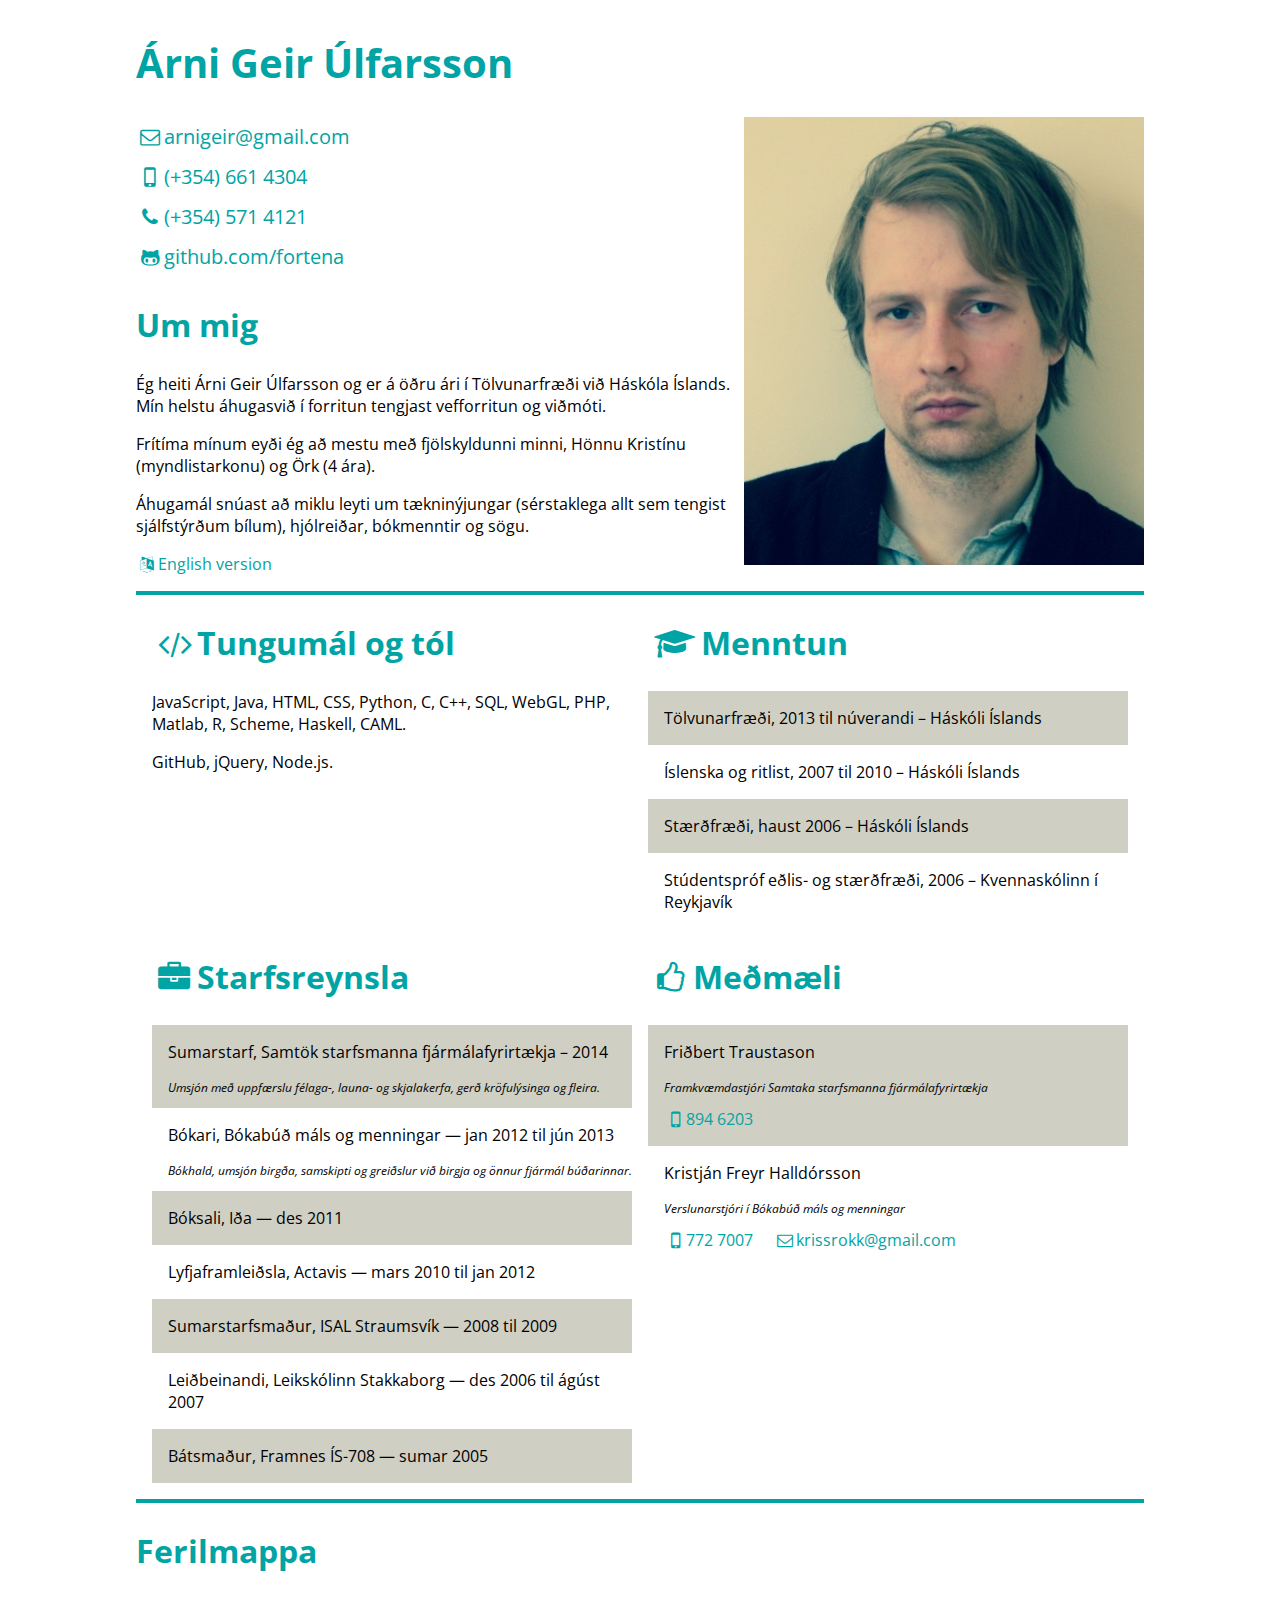
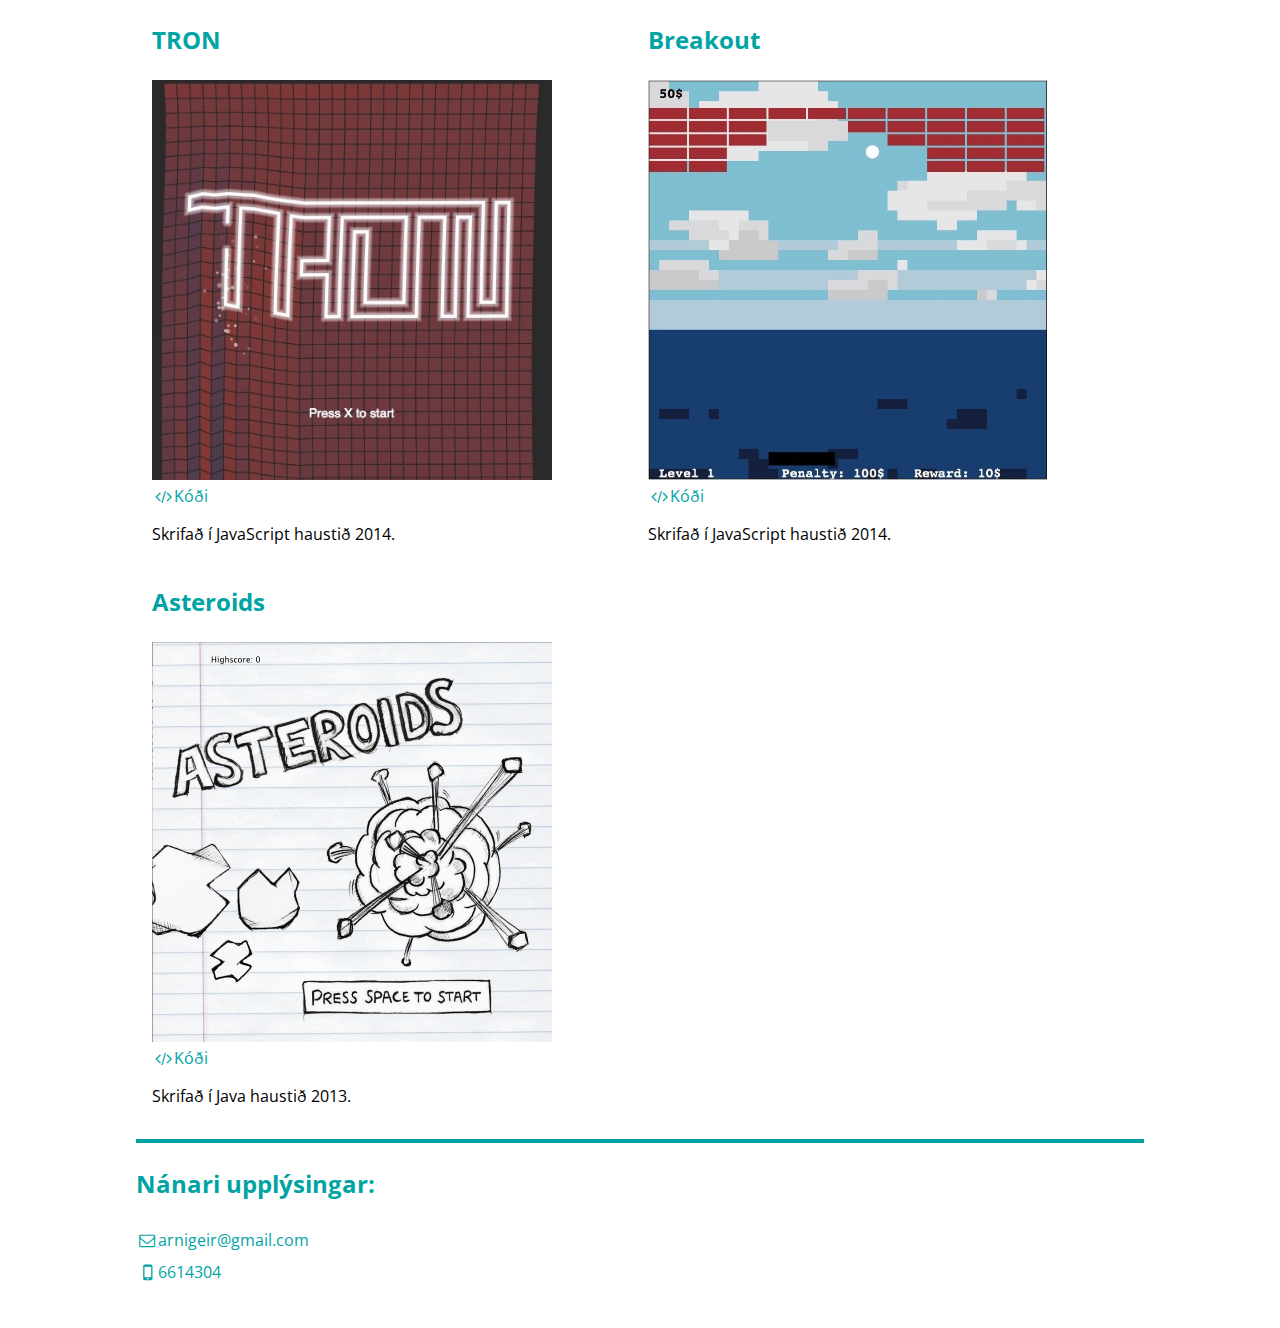
<file: index.html>
<!doctype html>
<html lang ='is'>
	<head>
		<meta charset ="utf-8">
		<meta name = 'viewport' content='width=device-width, initial-scale=1.0'>
		<link rel="stylesheet" type="text/css" href="style.css">
		<link href='http://fonts.googleapis.com/css?family=Open+Sans+Condensed:300' rel='stylesheet' type='text/css'>
		<link href='http://fonts.googleapis.com/css?family=Open+Sans' rel='stylesheet' type='text/css'>
		<link rel="stylesheet" href="css/fontello.css">
    	<link rel="stylesheet" href="css/animation.css">
		<title>Árni Geir Úlfarsson</title>
	</head>
	<body>
		<header>
			<h1>Árni Geir Úlfarsson</h1>
		</header>
		<main>
			<article class='kynning'>
				<section class='mynd'>
					<figure>
						<img class='passamynd' src='images/Arni.jpg' alt='passamynd'>
					</figure>
				</section>

				<section class='upplysingar'>
					<ul class='upplysingar_listi'>
						<li><a href='mailto:arnigeir@gmail.com'><i class='icon-mail'></i>arnigeir@gmail.com</a></li>
						<li><a href='tel:6614304'><i class='icon-mobile'></i>(+354) 661 4304</a></li>
						<li><a href='tel:5714121'><i class='icon-phone'></i>(+354) 571 4121</a></li>
						<li><a href='https://github.com/fortena'><i class='icon-github'></i>github.com/fortena</a></li>
					</ul>
				</section>

				<section class='um_mig'>
					<h2>Um mig</h2>

					<p>Ég heiti Árni Geir Úlfarsson og er á öðru ári í Tölvunarfræði við Háskóla Íslands. Mín helstu áhugasvið í forritun tengjast vefforritun og viðmóti.</p>
					<p>Frítíma mínum eyði ég að mestu með fjölskyldunni minni, Hönnu Kristínu (myndlistarkonu) og Örk (4 ára).</p>
					<p>Áhugamál snúast að miklu leyti um tækninýjungar (sérstaklega allt sem tengist sjálfstýrðum bílum), hjólreiðar, bókmenntir og sögu.</p>
					<a href='http://arnigeir.com/en'><i class='icon-language'></i>English version</a>
				</section>
			</article>

			<article class='ferilskra'>
				<section class='ferill_undirlidur'>
					<h2><i class='icon-code'></i>Tungumál og tól</h2>
					<p>JavaScript, Java, HTML, CSS, Python, C, C++, SQL, WebGL, PHP, Matlab, R, Scheme, Haskell, CAML.</p>
					<p>GitHub, jQuery, Node.js.</p>
				</section>

				<section class='ferill_undirlidur'>
					<h2><i class='icon-graduation-cap'></i> Menntun</h2>
					<ul>
						<li><p>Tölvunarfræði, 2013 til núverandi – Háskóli Íslands</p></li>
						<li><p>Íslenska og ritlist, 2007 til 2010 – Háskóli Íslands</p></li>
						<li><p>Stærðfræði, haust 2006 – Háskóli Íslands</p></li>
						<li><p>Stúdentspróf eðlis- og stærðfræði, 2006 – Kvennaskólinn í Reykjavík</p></li>
					</ul>
				</section>

				<section class='ferill_undirlidur'>
					<h2><i class='icon-briefcase'></i>Starfsreynsla</h2>
					<ul>
						<li>
							<p>Sumarstarf,  Samtök starfsmanna fjármálafyrirtækja – 2014</p>
							<p class='lysing'>Umsjón með uppfærslu félaga-, launa- og skjalakerfa, gerð kröfulýsinga og fleira.</p></li>
						<li>
							<p>Bókari, Bókabúð máls og menningar — jan 2012 til jún 2013</p>
							<p class='lysing'>Bókhald, umsjón birgða, samskipti og greiðslur við birgja og önnur fjármál búðarinnar.</p></li>
						<li>
							<p>Bóksali, Iða — des 2011</p>
						</li>
						<li>
							<p>Lyfjaframleiðsla, Actavis — mars 2010 til jan 2012</p>
						</li>
						<li>
							<p>Sumarstarfsmaður, ISAL Straumsvík — 2008 til 2009</p>
						</li>
						<li>
							<p>Leiðbeinandi, Leikskólinn Stakkaborg — des 2006 til ágúst 2007</p>
						</li>
						<li>
							<p>Bátsmaður, Framnes ÍS-708 — sumar 2005</p>
						</li>
					</ul>
				</section>

				<section class='ferill_undirlidur' id='medmaeli'>
					<h2><i class='icon-thumbs-up'></i>Meðmæli</h2>
					<ul>
						<li><p>Friðbert Traustason</p>
							<p class='lysing'>Framkvæmdastjóri Samtaka starfsmanna fjármálafyrirtækja</p>
							<a href='tel:8946203'><i class='icon-mobile'></i>894 6203</a>
						</li>
						<li><p>Kristján Freyr Halldórsson</p>
							<p class='lysing'>Verslunarstjóri í Bókabúð máls og menningar</p>
							<a href='tel:7727007'><i class='icon-mobile'></i>772 7007</a>
							<a href='mailto:krissrokk@gmail.com'><i class='icon-mail'></i>krissrokk@gmail.com</a>
						</li>
					</ul>
				</section>
			</article>

			<article class='ferilmappa'>
				<h2>Ferilmappa</h2>

				<section class='mappa_undirlidur'>
					<h3>TRON</h3>
					<div class='hlekkur_a_leik'>

						<figure>
							<a href='https://kreldjarn.github.io/TRON/'><img class ='skjaskot' src='images/TRON.jpg' alt='TRON skjáskot'></a>
						</figure>
						<a href='https://github.com/kreldjarn/TRON'><i class='icon-code'></i>Kóði</a>
						<p>Skrifað í JavaScript haustið 2014.</p>
					</div>

				</section>

				<section class='mappa_undirlidur'>
					<h3>Breakout</h3>
					<div class='hlekkur_a_leik'>

						<figure>
							<a href='http://arnigeir.com/Breakout'><img class ='skjaskot' src='images/Breakout.jpg' alt='Breakout skjáskot'></a>
						</figure>
						<a href='https://github.com/fortena/Breakout'><i class='icon-code'></i>Kóði</a>
						<p>Skrifað í JavaScript haustið 2014.</p>
					</div>

				</section>

				<section class='mappa_undirlidur'>
					<h3>Asteroids</h3>
					<div class='hlekkur_a_leik'>

						<figure>
							<a href='https://github.com/GunnarSturla/Asteroids'><img class ='skjaskot' src='images/Asteroids.jpg' alt='Asteroids skjáskot'></a>
							<figcaption><a href='https://github.com/GunnarSturla/Asteroids'><i class='icon-code'></i>Kóði</a>
						<p>Skrifað í Java haustið 2013.</p></figcaption>
						</figure>

					</div>

				</section>
			</article>
		</main>

		<footer>
			<h3>Nánari upplýsingar:</h3>
			<ul>
				<li><a href='mailto:arnigeir@gmail.com'><i class='icon-mail'></i>arnigeir@gmail.com</a></li>
				<li><a href='tel:6614304'><i class='icon-mobile'></i>6614304</a></li>
			</ul>
		</footer>
	</body>
</html>
</file>
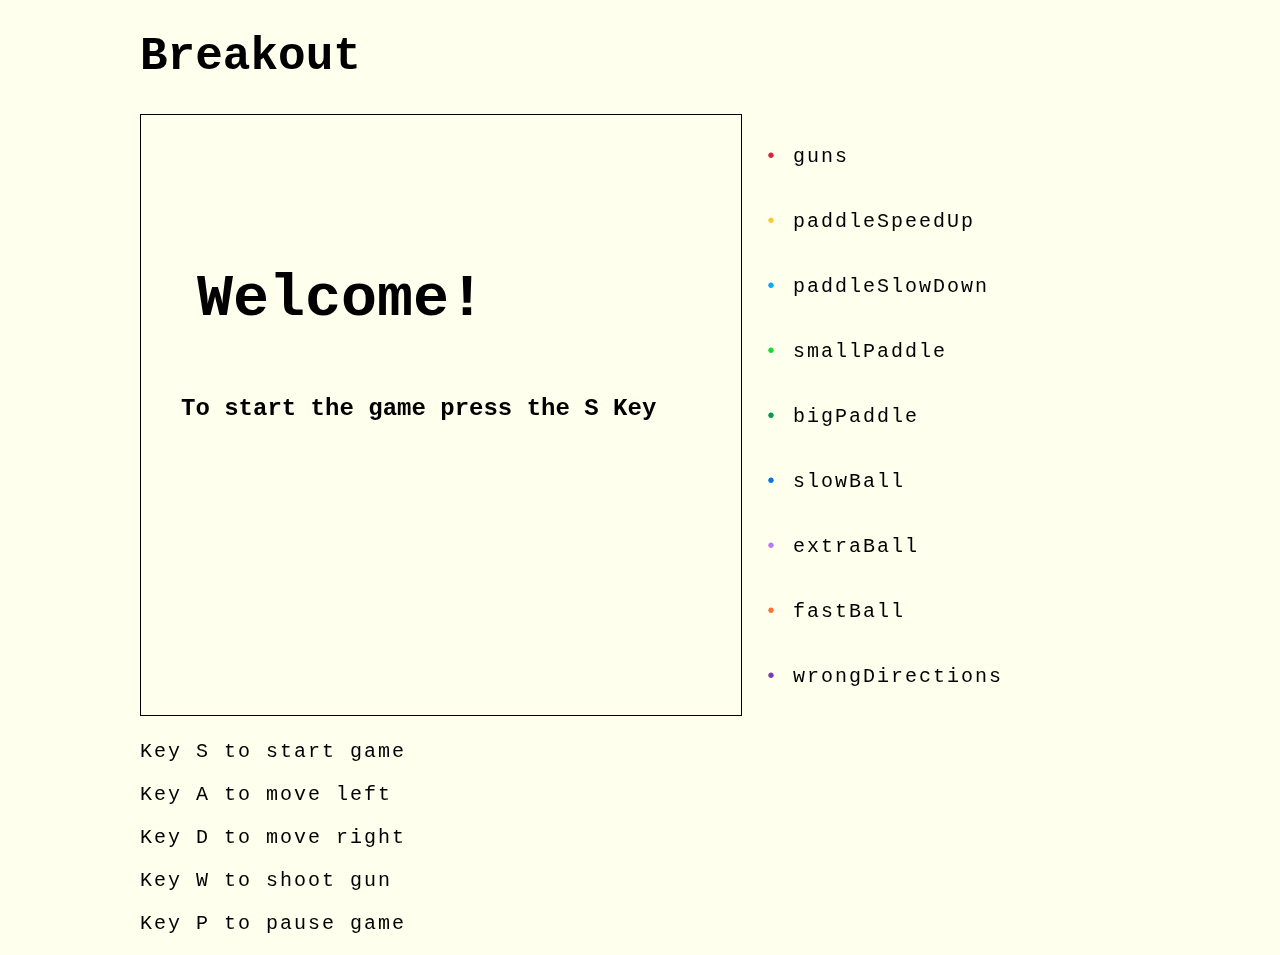
<file: Breakout/index.html>
<!DOCTYPE html>
<html lang="en">
<head>
	<meta charset="UTF-8">
	<title>Breakout - Árni Geir Úlfarsson</title>
	<link rel="stylesheet" type="text/css" href="style.css" />
</head>
<body>
	<header><h1>Breakout</h1></header>
	<main>
		<section>
			<canvas id="myCanvas" width="600" height="600" style="border: 1px solid black;"> Sorry, nut but your browser does not support the HTML5 canvas tag. </canvas>

			<p>Key S to start game</p>
			<p>Key A to move left</p>
			<p>Key D to move right</p>
			<p>Key W to shoot gun</p>
			<p>Key P to pause game</p>
		</section>
		<aside>
			<p id="guns"><span>• </span>guns</p>
			<p id="paddleSpeedUp"><span>• </span>paddleSpeedUp</p>
			<p id="paddleSlowDown"><span>• </span>paddleSlowDown</p>
			<p id="smallPaddle"><span>• </span>smallPaddle</p>
			<p id="bigPaddle"><span>• </span>bigPaddle</p>
			<p id="slowBall"><span>• </span>slowBall</p>
			<p id="extraBall"><span>• </span>extraBall</p>
			<p id="fastBall"><span>• </span>fastBall</p>
			<p id="wrongDirections"><span>• </span>wrongDirections</p>

		</aside>
	</main>
	<script src="Scripts/gameStatus.js"></script>
	<script src="Scripts/levels.js"></script>
	<script src="Scripts/items.js"></script>
	<script src="Scripts/utils.js"></script>
	<script src="Scripts/g_keys.js"></script>
	<script src="Scripts/Paddle.js"></script>
	<script src="Scripts/bullets.js"></script>
	<script src="Scripts/blocks.js"></script>
	<script src="Scripts/render.js"></script>
	<script src="Scripts/g_ball.js"></script>
	<script src="Scripts/g_main.js"></script>
	<script src="Scripts/update.js"></script>
	<script src="Scripts/BREAKOUT.js"></script>

</body>
</html>
</file>
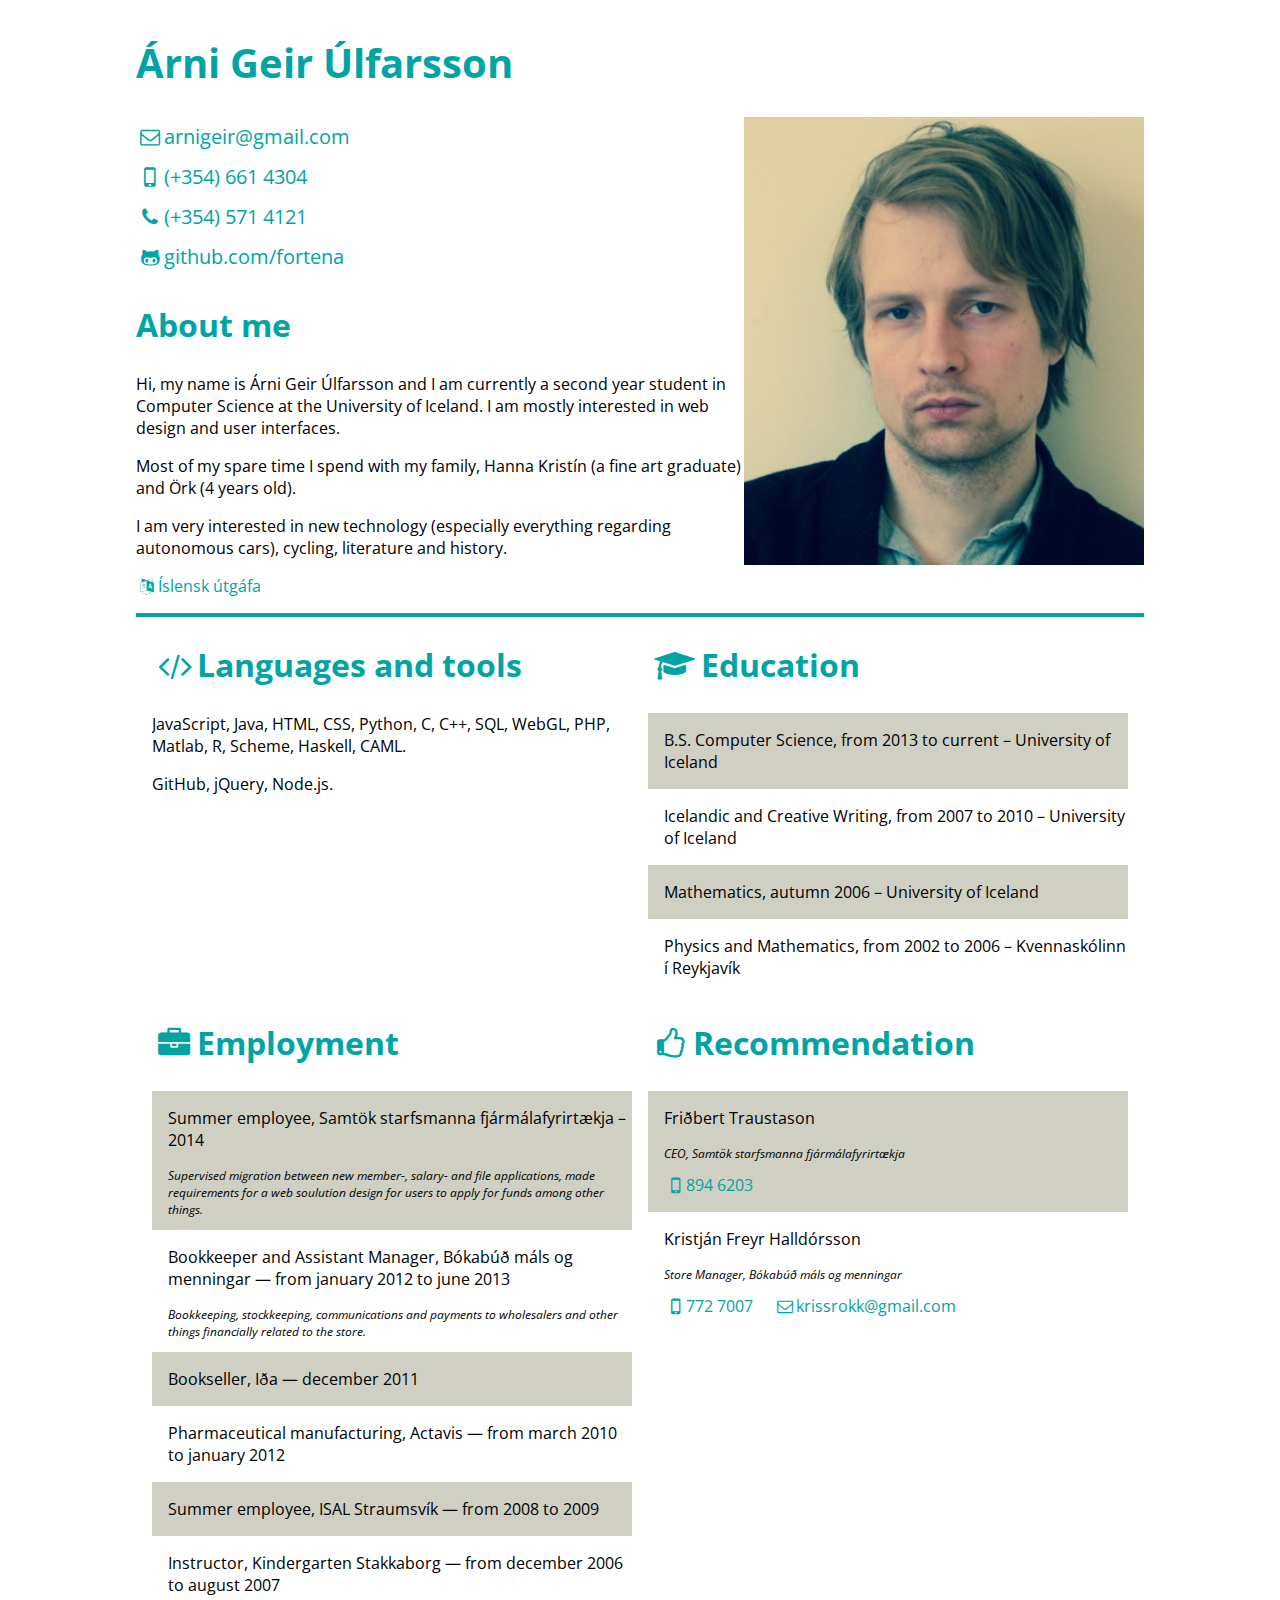
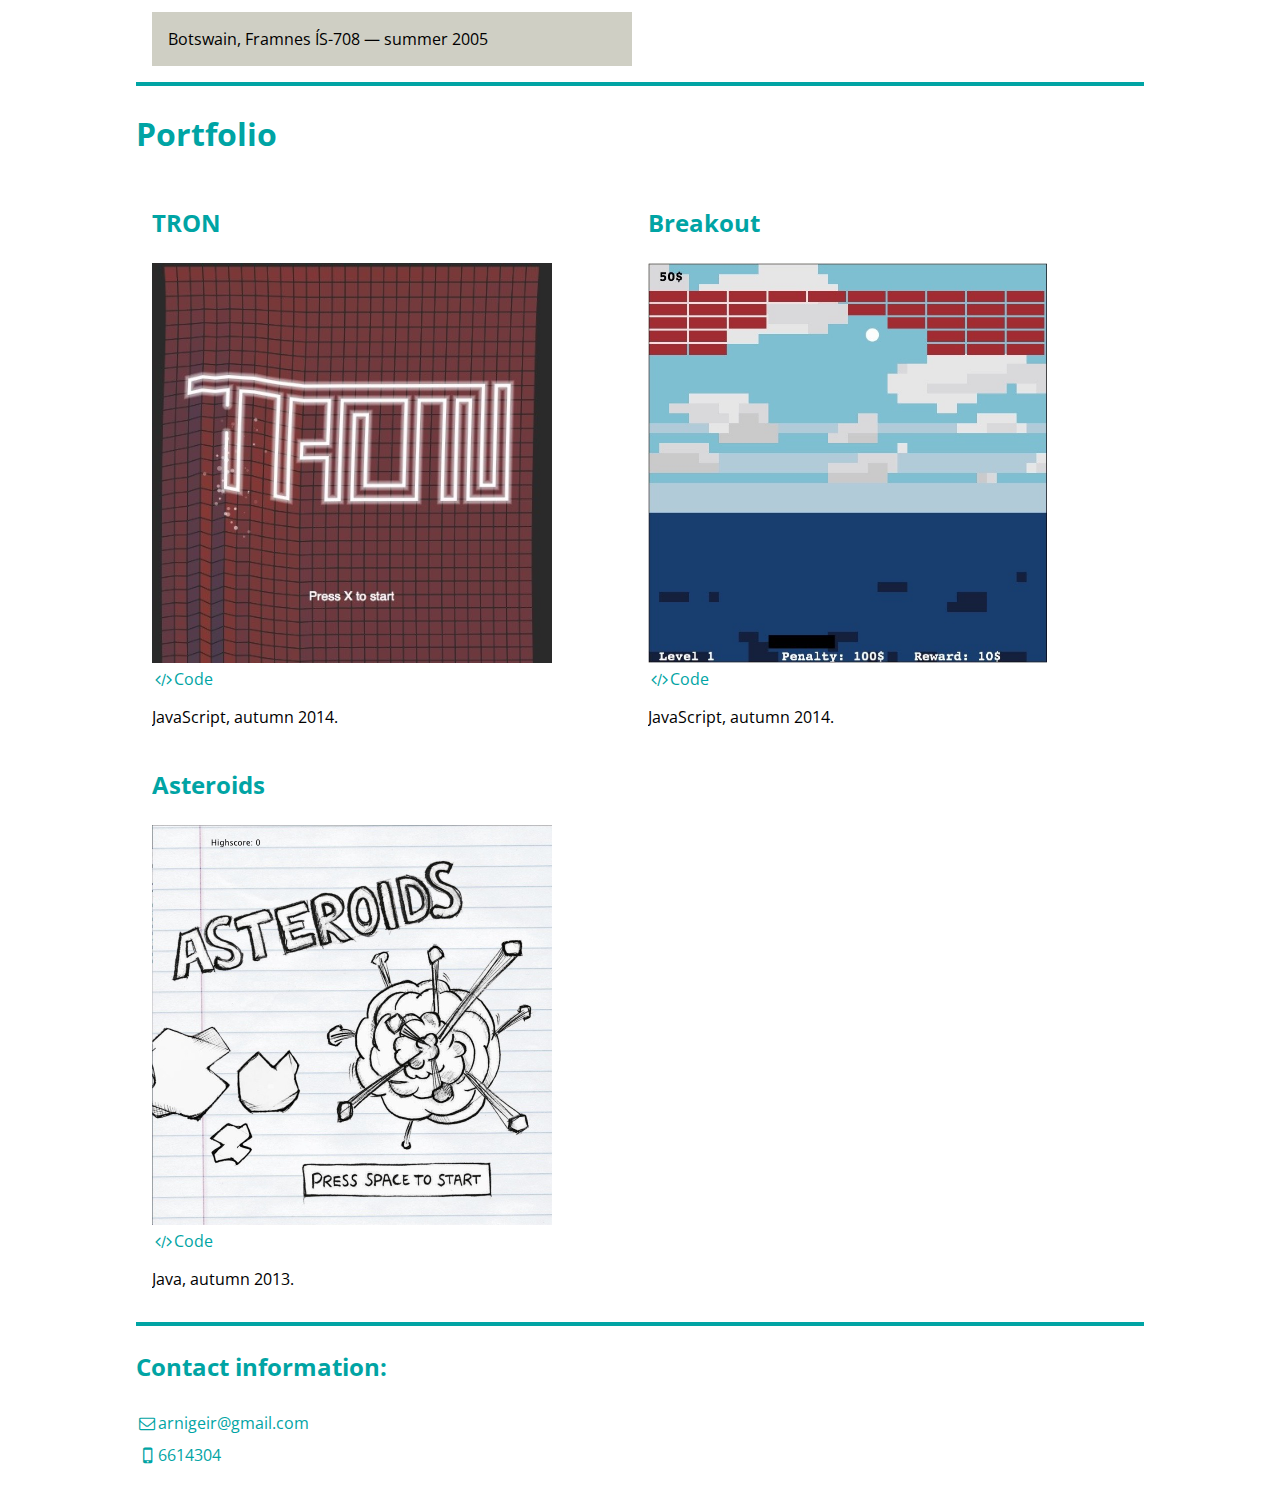
<file: en/index.html>
<!doctype html>
<html lang ='en'>
	<head>
		<meta charset ="utf-8">
		<meta name = 'viewport' content='width=device-width, initial-scale=1.0'>
		<link rel="stylesheet" type="text/css" href="../style.css">
		<link href='http://fonts.googleapis.com/css?family=Open+Sans+Condensed:300' rel='stylesheet' type='text/css'>
		<link href='http://fonts.googleapis.com/css?family=Open+Sans' rel='stylesheet' type='text/css'>
		<link rel="stylesheet" href="../css/fontello.css">
    	<link rel="stylesheet" href="../css/animation.css">
		<title>Árni Geir Úlfarsson</title>
	</head>
	<body>
		<header>
			<h1>Árni Geir Úlfarsson</h1>
		</header>
		<main>
			<article class='kynning'>
				<section class='mynd'>
					<figure>
						<img class='passamynd' src='../images/Arni.jpg' alt='passamynd'>
					</figure>
				</section>

				<section class='upplysingar'>
					<ul class='upplysingar_listi'>
						<li><a href='mailto:arnigeir@gmail.com'><i class='icon-mail'></i>arnigeir@gmail.com</a></li>
						<li><a href='tel:6614304'><i class='icon-mobile'></i>(+354) 661 4304</a></li>
						<li><a href='tel:5714121'><i class='icon-phone'></i>(+354) 571 4121</a></li>
						<li><a href='https://github.com/fortena'><i class='icon-github'></i>github.com/fortena</a></li>
					</ul>
				</section>

				<section class='um_mig'>
					<h2>About me</h2>

					<p>Hi, my name is Árni Geir Úlfarsson and I am currently a second year student in Computer Science at the University of Iceland. I am mostly interested in web design and user interfaces.</p>
					<p>Most of my spare time I spend with my family, Hanna Kristín (a fine art graduate) and Örk (4 years old).</p>
					<p>I am very interested in new technology (especially everything regarding autonomous cars), cycling, literature and history.</p>
					<a href='http://arnigeir.com'><i class='icon-language'></i>Íslensk útgáfa</a>
				</section>
			</article>

			<article class='ferilskra'>
				<section class='ferill_undirlidur'>
					<h2><i class='icon-code'></i>Languages and tools</h2>
					<p>JavaScript, Java, HTML, CSS, Python, C, C++, SQL, WebGL, PHP, Matlab, R, Scheme, Haskell, CAML.</p>
					<p>GitHub, jQuery, Node.js.</p>
				</section>

				<section class='ferill_undirlidur'>
					<h2><i class='icon-graduation-cap'></i> Education</h2>
					<ul>
						<li><p>B.S. Computer Science, from 2013 to current – University of Iceland</p></li>
						<li><p>Icelandic and Creative Writing, from 2007 to 2010 – University of Iceland</p></li>
						<li><p>Mathematics, autumn 2006 – University of Iceland</p></li>
						<li><p>Physics and Mathematics, from 2002 to 2006 – Kvennaskólinn í Reykjavík</p></li>
					</ul>
				</section>

				<section class='ferill_undirlidur'>
					<h2><i class='icon-briefcase'></i>Employment</h2>
					<ul>
						<li>
							<p>Summer employee,  Samtök starfsmanna fjármálafyrirtækja – 2014</p>
							<p class='lysing'>Supervised migration between new member-, salary- and file applications, made requirements for a web soulution design for users to apply for funds among other things.</p></li>
						<li>
							<p>Bookkeeper and Assistant Manager, Bókabúð máls og menningar — from january 2012 to june 2013</p>
							<p class='lysing'>Bookkeeping, stockkeeping, communications and payments to wholesalers and other things financially related to the store.</p></li>
						<li>
							<p>Bookseller, Iða — december 2011</p>
						</li>
						<li>
							<p>Pharmaceutical manufacturing, Actavis — from march 2010 to january 2012</p>
						</li>
						<li>
							<p>Summer employee, ISAL Straumsvík — from 2008 to 2009</p>
						</li>
						<li>
							<p>Instructor, Kindergarten Stakkaborg — from december 2006 to august 2007</p>
						</li>
						<li>
							<p>Botswain, Framnes ÍS-708 — summer 2005</p>
						</li>
					</ul>
				</section>

				<section class='ferill_undirlidur' id='medmaeli'>
					<h2><i class='icon-thumbs-up'></i>Recommendation</h2>
					<ul>
						<li><p>Friðbert Traustason</p>
							<p class='lysing'>CEO, Samtök starfsmanna fjármálafyrirtækja</p>
							<a href='tel:8946203'><i class='icon-mobile'></i>894 6203</a>
						</li>
						<li><p>Kristján Freyr Halldórsson</p>
							<p class='lysing'>Store Manager, Bókabúð máls og menningar</p>
							<a href='tel:7727007'><i class='icon-mobile'></i>772 7007</a>
							<a href='mailto:krissrokk@gmail.com'><i class='icon-mail'></i>krissrokk@gmail.com</a>
						</li>
					</ul>
				</section>
			</article>

			<article class='ferilmappa'>
				<h2>Portfolio</h2>

				<section class='mappa_undirlidur'>
					<h3>TRON</h3>
					<div class='hlekkur_a_leik'>

						<figure>
							<a href='https://kreldjarn.github.io/TRON/'><img class ='skjaskot' src='../images/TRON.jpg' alt='TRON, screenshot'></a>
						</figure>
						<a href='https://github.com/kreldjarn/TRON'><i class='icon-code'></i>Code</a>
						<p>JavaScript, autumn 2014.</p>
					</div>

				</section>

				<section class='mappa_undirlidur'>
					<h3>Breakout</h3>
					<div class='hlekkur_a_leik'>

						<figure>
							<a href='http://arnigeir.com/Breakout'><img class ='skjaskot' src='../images/Breakout.jpg' alt='Breakout, screenshot'></a>
						</figure>
						<a href='https://github.com/fortena/Breakout'><i class='icon-code'></i>Code</a>
						<p>JavaScript, autumn 2014.</p>
					</div>

				</section>

				<section class='mappa_undirlidur'>
					<h3>Asteroids</h3>
					<div class='hlekkur_a_leik'>

						<figure>
							<a href='https://github.com/GunnarSturla/Asteroids'><img class ='skjaskot' src='../images/Asteroids.jpg' alt='Asteroids, screenshot'></a>
							<figcaption><a href='https://github.com/GunnarSturla/Asteroids'><i class='icon-code'></i>Code</a>
						<p>Java, autumn 2013.</p></figcaption>
						</figure>

					</div>

				</section>
			</article>
		</main>

		<footer>
			<h3>Contact information:</h3>
			<ul>
				<li><a href='mailto:arnigeir@gmail.com'><i class='icon-mail'></i>arnigeir@gmail.com</a></li>
				<li><a href='tel:6614304'><i class='icon-mobile'></i>6614304</a></li>
			</ul>
		</footer>
	</body>
</html>
</file>
<file: style.css>
*{
	box-sizing: border-box;
	overflow: auto;
}

/* Litir */
body{
	background-color: #ffffff;
	}

table {
  border-collapse: collapse;
}

/*footer{
	background-color: #e5e5e5;
}*/



/* Litur fyrir mismunandi hluta á meðan vinnu stendur*/
/*header{
	background-color: #f0f;
}

.ferilskra{
	background-color: #00f;
}

.um_mig, .ferilmappa{
	background-color: #f00;
}

footer{
	background-color: #0f0;
}

/* margin and padding */

header, main, footer{
		width: 100%;
		max-width: 63rem;
		margin: 0 auto;
	}

article, section, aside, figure, ul, li{
	margin: 0;
	padding: 0;
}

footer{
	padding-bottom: 2rem;
}
 


/* Letur */
h1{
	font-size: 2.5rem;
}

h2{
	font-size: 2rem;
}

h3{
	font-size: 1.5rem;
}

h1, h2, h3{
	font-family: 'Open Sans Condensed', sans-serif;
}

p, a{
	font-family: 'Open Sans', sans-serif;
	font-size: 1rem;
}
ul{
	list-style-type: none;
}

.ferilskra ul li p, .ferilskra ul li a{
	margin-left: 1rem;
}

a{
	text-decoration: none;
	color: black;
}

a:hover , a:hover i{
	color: #fff;
	background-color: #00a4a4;
}

.lysing{
	font-style: oblique;
	font-size: 0.75rem;
}

.upplysingar a{
	line-height: 2.5rem;
	font-size: 1.25rem;
}

footer a{
	line-height: 2rem;
}

.ferilskra ul li:nth-child(odd){
	background-color: #CFCFC4;
}

/* staðsetning og stærð*/
.kynning, .ferilskra, .ferilmappa{
	max-width: 64rem;
	padding-bottom: 1rem;
	border-bottom: 0.25rem solid #00a4a4;
}

#medmaeli ul li{
	padding-bottom: 1rem;
}

.mynd{
	float:right;
}
.upplysingar, .um_mig,{
	float: left;
	width: 100%;
	max-width: 34rem;
}

.ferill_undirlidur, .mappa_undirlidur{
	width: 31rem;
	float: left;
	padding-left: 1rem;
}

/* Myndir */

.passamynd{
	max-height: 31rem;
	max-width: 25rem;
	float: right;
}

.skjaskot{
	max-height: 25rem;
	max-width: 25em;
}

/* Litir á iconum */

.icon-mail, .icon-phone, .icon-github, .icon-code,
.icon-briefcase, .icon-mobile, .icon-graduation-cap,
.icon-thumbs-up, .icon-language, h1, h2, h3, a{
	color: #00a4a4;
}

@media only screen and (min-width: 40.063rem) and (max-width: 63.937rem) {
	
	/* staðsetning og stærð*/

	.ferilmappa, .ferilskra{
		width: 100%;
		max-width: 63.937rem;
	}

	.um_mig{
		float: left;
	}
	.mynd{
		max-width: 11rem;
		float: left;
	}

	.passamynd{
		max-width: 11rem;
		max-height: 13rem;
	}

	.upplysingar{
		max-width: 18rem;
		max-height: 13rem;
	}

	.ferill_undirlidur{
		width: 100%;
		padding-right: 1rem;
	}

	.mappa_undirlidur{
		float: left;
		width: 50%;
		min-width: 25rem;
	}

	.hlekkur_a_leik{
		margin-right: auto;
		margin-left: auto;
		float: none;
		width: 25rem;
	}

	.skjaskot{
		max-height: 25rem;
		max-width: 25rem;
	}
}

@media only screen and (max-width: 40rem) {

	/* staðsetning og stærð*/

	.ferilmappa, .ferilskra{
		width: 100%;
		max-width: 40rem;
	}

	.ferill_undirlidur{
		width: 100%;
		padding-right: 1rem;
	}

	.mynd{
		max-width: 11rem;
		float: left;
	}

	.upplysingar{
		width: auto;
		float: left;
	}
	.um_mig{
		float: left;
	}

	.passamynd{
		max-width: 11rem;
	}

	.mappa_undirlidur {
		float: left;
		max-width: 25rem;
	}
}
</file>
<file: css/fontello.css>
@font-face {
  font-family: 'fontello';
  src: url('../font/fontello.eot?42456448');
  src: url('../font/fontello.eot?42456448#iefix') format('embedded-opentype'),
       url('../font/fontello.woff?42456448') format('woff'),
       url('../font/fontello.ttf?42456448') format('truetype'),
       url('../font/fontello.svg?42456448#fontello') format('svg');
  font-weight: normal;
  font-style: normal;
}
/* Chrome hack: SVG is rendered more smooth in Windozze. 100% magic, uncomment if you need it. */
/* Note, that will break hinting! In other OS-es font will be not as sharp as it could be */
/*
@media screen and (-webkit-min-device-pixel-ratio:0) {
  @font-face {
    font-family: 'fontello';
    src: url('../font/fontello.svg?42456448#fontello') format('svg');
  }
}
*/
 
 [class^="icon-"]:before, [class*=" icon-"]:before {
  font-family: "fontello";
  font-style: normal;
  font-weight: normal;
  speak: none;
 
  display: inline-block;
  text-decoration: inherit;
  width: 1em;
  margin-right: .2em;
  text-align: center;
  /* opacity: .8; */
 
  /* For safety - reset parent styles, that can break glyph codes*/
  font-variant: normal;
  text-transform: none;
     
  /* fix buttons height, for twitter bootstrap */
  line-height: 1em;
 
  /* Animation center compensation - margins should be symmetric */
  /* remove if not needed */
  margin-left: .2em;
 
  /* you can be more comfortable with increased icons size */
  /* font-size: 120%; */
 
  /* Uncomment for 3D effect */
  /* text-shadow: 1px 1px 1px rgba(127, 127, 127, 0.3); */
}
 
.icon-mail:before { content: '\e800'; } /* '' */
.icon-thumbs-up:before { content: '\e801'; } /* '' */
.icon-briefcase:before { content: '\e802'; } /* '' */
.icon-phone:before { content: '\e803'; } /* '' */
.icon-graduation-cap:before { content: '\e804'; } /* '' */
.icon-github:before { content: '\e805'; } /* '' */
.icon-mobile:before { content: '\e806'; } /* '' */
.icon-code:before { content: '\e807'; } /* '' */
.icon-language:before { content: '\e808'; } /* '' */
</file>
<file: Breakout/style.css>
* {
	box-sizing: border-box;
}
html {
	background: #FFFFEE;
}

header h1 {
	font-family: Courier;
	font-size: 46px;
	xtext-align: center;
}

#myCanvas {
	background: url("https://secure.static.tumblr.com/0259d37c1dd66ac1ff1f88154a455241/cfvapuz/y7cn79vpo/tumblr_static_8_bit_ocean_by_pterodactylenol-d363pgc.jpg");
	background-size: 100%
}
body {
	max-width: 1000px;
	margin-right: auto;
	margin-left: auto;
}
section {
	width: 60%;
	float: left;
	margin: 0 0 0 0;
}

aside {
	width: 30%;
	height: 600px;
	float: right;
	margin: 0 8% 0 0;
}

aside p {
	font-size: 20px;
	margin-left: 5px;
	font-family: Courier;
	letter-spacing: 2px;
	line-height: 45px;
}

section p {
	font-family: Courier;
	letter-spacing: 2px;
	font-size: 20px;
}

#guns span {
	color: #D82735;
}

#paddleSpeedUp span {
	color: #FFCB35;
}

#paddleSlowDown span {
	color: #06A9FC;
}

#smallPaddle span {
	color: #16DD36;
}

#bigPaddle span {
	color: #009E47;
}

#slowBall span {
	color: #0079E7;
}

#extraBall span {
	color: #BD7AF6;
}

#fastBall span {
	color: #FF7435;
}

#wrongDirections span {
	color: #7D3CB5;
}
</file>
<file: css/animation.css>
/*
   Animation example, for spinners
*/
.animate-spin {
  -moz-animation: spin 2s infinite linear;
  -o-animation: spin 2s infinite linear;
  -webkit-animation: spin 2s infinite linear;
  animation: spin 2s infinite linear;
  display: inline-block;
}
@-moz-keyframes spin {
  0% {
    -moz-transform: rotate(0deg);
    -o-transform: rotate(0deg);
    -webkit-transform: rotate(0deg);
    transform: rotate(0deg);
  }

  100% {
    -moz-transform: rotate(359deg);
    -o-transform: rotate(359deg);
    -webkit-transform: rotate(359deg);
    transform: rotate(359deg);
  }
}
@-webkit-keyframes spin {
  0% {
    -moz-transform: rotate(0deg);
    -o-transform: rotate(0deg);
    -webkit-transform: rotate(0deg);
    transform: rotate(0deg);
  }

  100% {
    -moz-transform: rotate(359deg);
    -o-transform: rotate(359deg);
    -webkit-transform: rotate(359deg);
    transform: rotate(359deg);
  }
}
@-o-keyframes spin {
  0% {
    -moz-transform: rotate(0deg);
    -o-transform: rotate(0deg);
    -webkit-transform: rotate(0deg);
    transform: rotate(0deg);
  }

  100% {
    -moz-transform: rotate(359deg);
    -o-transform: rotate(359deg);
    -webkit-transform: rotate(359deg);
    transform: rotate(359deg);
  }
}
@-ms-keyframes spin {
  0% {
    -moz-transform: rotate(0deg);
    -o-transform: rotate(0deg);
    -webkit-transform: rotate(0deg);
    transform: rotate(0deg);
  }

  100% {
    -moz-transform: rotate(359deg);
    -o-transform: rotate(359deg);
    -webkit-transform: rotate(359deg);
    transform: rotate(359deg);
  }
}
@keyframes spin {
  0% {
    -moz-transform: rotate(0deg);
    -o-transform: rotate(0deg);
    -webkit-transform: rotate(0deg);
    transform: rotate(0deg);
  }

  100% {
    -moz-transform: rotate(359deg);
    -o-transform: rotate(359deg);
    -webkit-transform: rotate(359deg);
    transform: rotate(359deg);
  }
}
</file>
